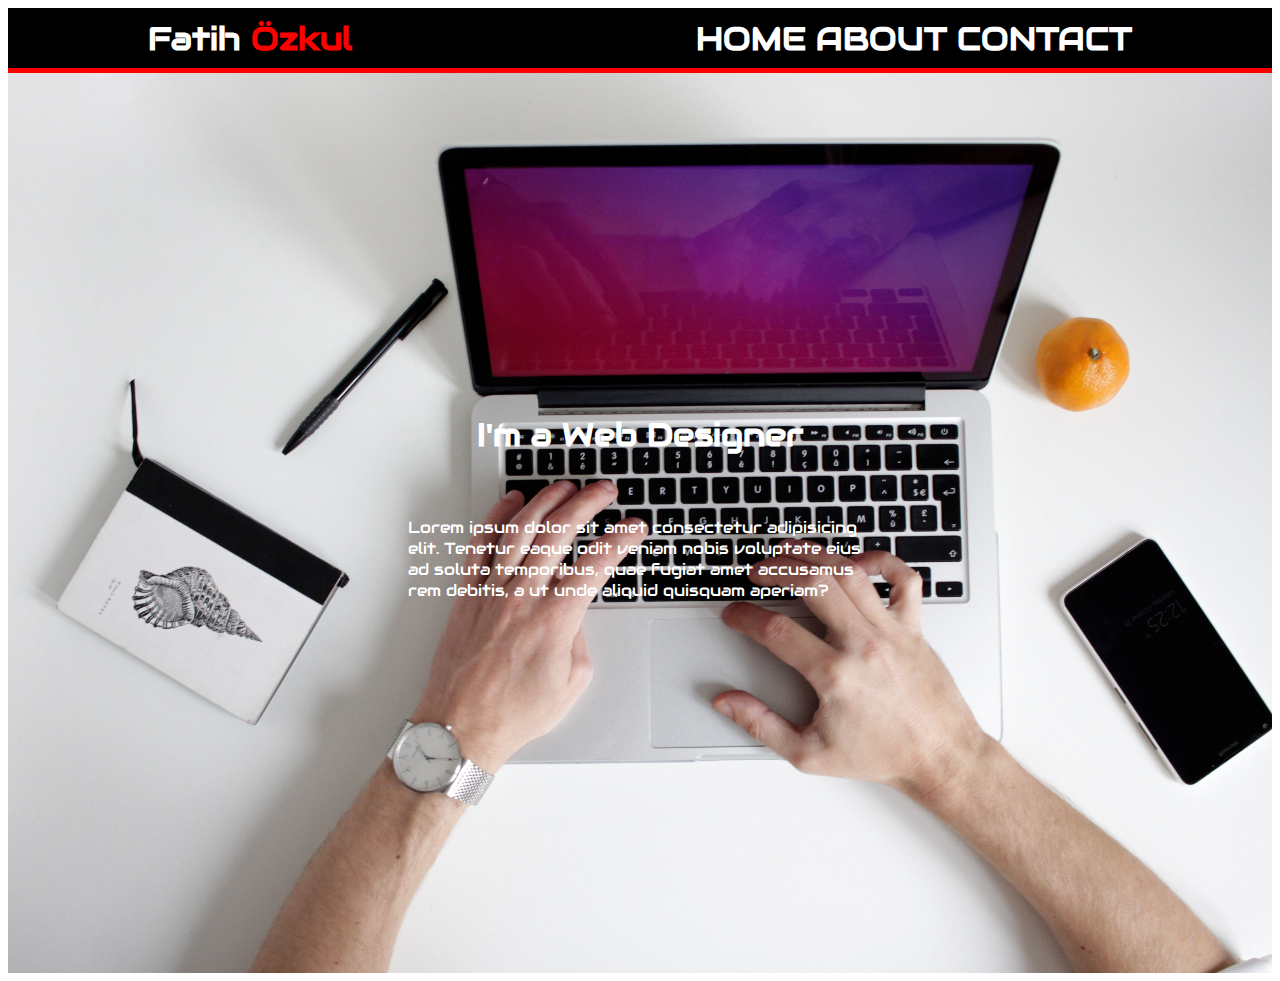
<file: index.html>
<!DOCTYPE html>
<html lang="en">
    <head>
    <meta charset="UTF-8" />
    <meta http-equiv="X-UA-Compatible" content="IE=edge" />
    <meta name="viewport" content="width=device-width, initial-scale=1.0" />
    <title>09 Work-Shop</title>
    <link rel="stylesheet" href="style.css" />
    <link rel="preconnect" href="https://fonts.googleapis.com" />
    <link rel="preconnect" href="https://fonts.gstatic.com" crossorigin />
    <link
        href="https://fonts.googleapis.com/css2?family=Playfair+Display:ital,wght@1,700&display=swap"
        rel="stylesheet"/>
    <link rel="preconnect" href="https://fonts.googleapis.com" />
    <link rel="preconnect" href="https://fonts.gstatic.com" crossorigin />
    <link
        href="https://fonts.googleapis.com/css2?family=Audiowide&display=swap"
        rel="stylesheet"/>
    </head>
    <body>
        <div class="container">
        <div class="header-left">Fatih <span class="span-1">Özkul</span></div>
        <div class="header-rigth">
            <a href="#">HOME</a>
            <a href="#">ABOUT</a>
            <a href="#">CONTACT</a>
        </div>
        </div>
        <div class="main">
            <h1>I'm a Web Designer</h1>
            <p>Lorem ipsum dolor sit amet consectetur adipisicing elit. Tenetur eaque odit veniam nobis voluptate eius ad soluta temporibus, quae fugiat amet accusamus rem debitis, a ut unde aliquid quisquam aperiam?</p>
        </div>
    </body>
</html>
</file>
<file: style.css>
.container {
    background: black;
    border-bottom: 5px red solid;
    align-items: center;
    display: flex;
    justify-content: space-between;
    height: 60px;
    width: 100%;
}
a {
    text-decoration: none;
    color: inherit; 
    /* inherit kalıtım aktarımı yapıyor */
}
.main {
    background-image: url(banner.jpg);
    background-size: cover;
    background-repeat: no-repeat;
    height: 100vh;
    position: relative;
    display: flex;
    font-family: "Audiowide", sans-serif;
    color:white;
    justify-content: center;
    align-items: center;
    flex-direction: column;
}
/* .main-header{
    justify-content: center;
} */
.span-1{
    color: red;
    font-weight: 900;
}
.header-left {
    margin-left: 140px;
    font-weight:900;
    font-size: 32px;
    color: white;
    font-family: "Audiowide", sans-serif;
}
.header-rigth {
    color:white;
    margin-right: 140px;
    font-family: "Audiowide", sans-serif;
    font-weight:900;
    font-size: 32px;
}
.main h1 {
    font-size: 32px;
    display: inherit;
    justify-content: inherit;
    align-items: inherit;
    margin-top: 0;
    margin-bottom: 30px;
}
.main p {
    margin: 32px 400px;
}
</file>
